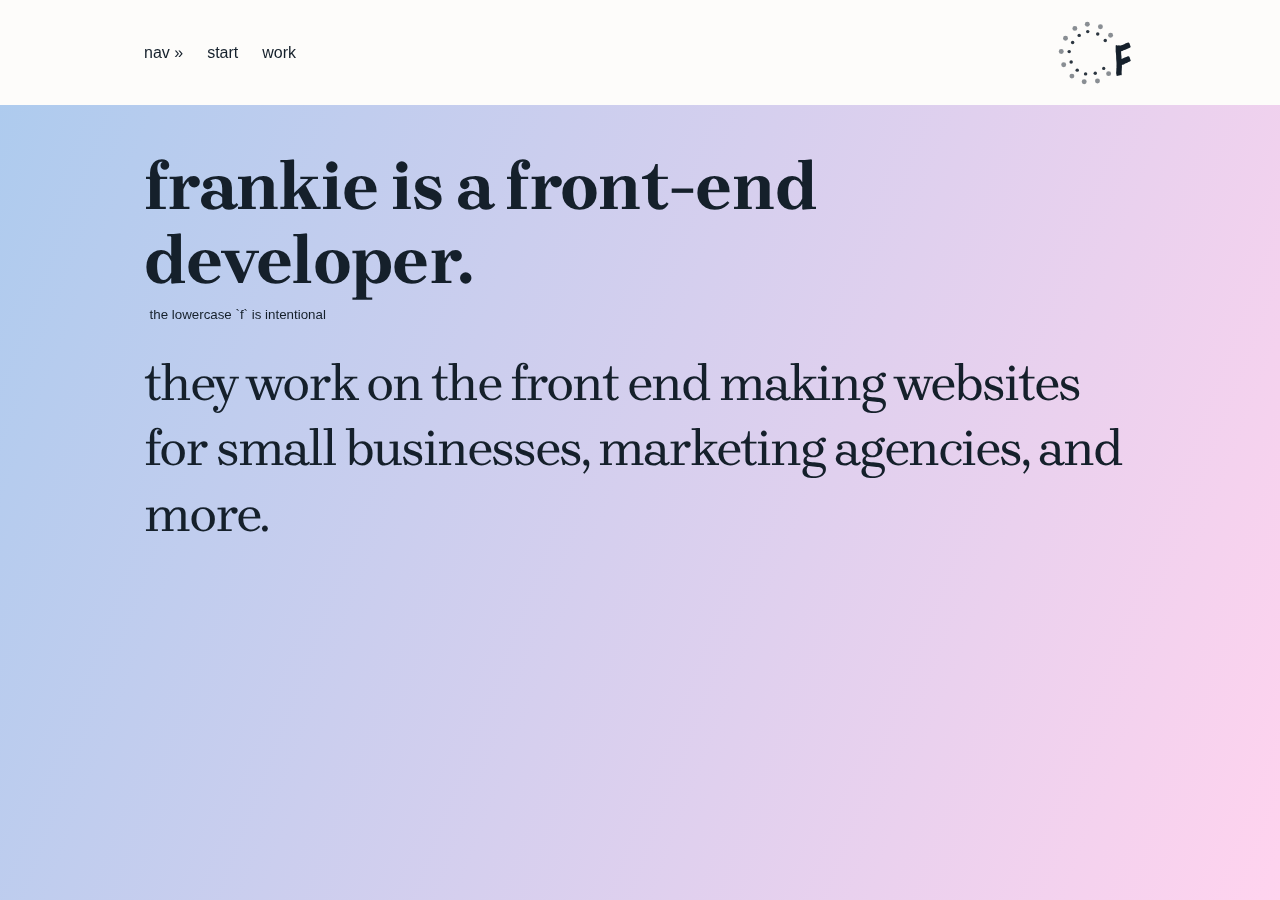
<file: index.html>
<!DOCTYPE html>
<html
	id="Root"
	lang="en"
	class="no-js"
	style="background-color: hsl(249.7, 100%, 93.9%); color: transparent"
>
	<head>
		<meta charset="UTF-8" />
		<meta name="viewport" content="width=device-width, initial-scale=1.0" />
		<title>frankie</title>
		<meta name="color-scheme" content="dark light" />
		<script>
			Root.classList.remove('no-js');
			Root.classList.add('js');
		</script>
		<!-- prettier-ignore -->
		<script>(_=>_?Promise.all([document.fonts.load("1em Brygada")]).then(_=>Root.classList.add('fonts')):Root.classList.add('fonts'))("fonts"in document)</script>
		<!-- prettier-ignore -->
		<style>*,*::before,*::after{box-sizing:border-box}a{color:transparent}[class],ol[class]{padding:0}body,h1,h2,h3,h4,p,ul[class],ol[class],figure,blockquote,dl,dd{margin:0}html{scroll-behavior:smooth}body{min-height:100vh;text-rendering:optimizeSpeed;line-height:1.5}ul[class],ol[class]{list-style:none}a:not([class]){text-decoration-skip-ink:auto}img,picture{max-width:100%;display:block}article>*+*{margin-top:1em}input,button,textarea,select{font:inherit}img:not([alt]){filter:blur(10px)}@media(prefers-reduced-motion:reduce){*{animation-duration:.01ms !important;animation-iteration-count:1 !important;transition-duration:.01ms !important;scroll-behavior:auto !important}}</style>
		<style>
			@font-face {
				font-family: 'Brygada';
				font-weight: 400 700;
				font-display: swap;
				src: url('static/Brygada1918-VariableFont_wght.woff2')
						format('woff2 supports variations'),
					url('static/Brygada1918-VariableFont_wght.woff2')
						format('woff2-variations'),
					url('static/Brygada1918-VariableFont_wght.ttf')
						format('ttf');
			}
			:root {
				--size-300: 0.75rem;
				--size-400: 1rem;
				--size-500: 1.33rem;
				--size-600: 1.77rem;
				--size-700: 2.36rem;
				--size-800: 3.15rem;
				--sizev-800: clamp(1.8rem, 8.5vw, 3.15rem);
				--size-900: 4.2rem;
				--sizev-900: clamp(2rem, 9vw, 4.2rem);
				--Serif: Iowan Old Style, Apple Garamond, Baskerville,
					Times New Roman, Droid Serif, Times, Source Serif Pro, serif,
					Apple Color Emoji, Segoe UI Emoji, Segoe UI Symbol;
				--System: -apple-system, BlinkMacSystemFont, avenir next, avenir,
					segoe ui, helvetica neue, helvetica, Ubuntu, roboto, noto,
					arial, sans-serif;
				--Font: 'Brygada', var(--Serif);
				--blacker: #0f0f0f;
				--black: rgb(21, 32, 43);
				--text-white: #ebf5f0;
				--text-black: var(--black);
				--text-color: var(--text-black);
				--white: #fdfcfa;
				--gradient-start: #accbee;
				--gradient-end: #ffd3ee;
				--gradient-light: linear-gradient(var(--gradient-angle), #accbee, #adc9ef, #afc3f0, #b2baf3, #bbb6f5, #cfbbf8, #e2c0fa, #f3c5fc, #fdcafb, #fecff4, #ffd2ef, #ffd3ee);
				--gradient-dark: linear-gradient(var(--gradient-angle), #5071a1, #4f6fa0, #4b6a9c, #456396, #3f598e, #384f85, #31457b, #2b3c71, #263468, #222d61, #1f295c, #1e285a);
				--gradient: var(--gradient-light)
				--focus-black: hsla(208.5, 18%, 43.5%, 0.1);
				--focus-white: hsla(208.5, 18%, 43.5%, 0.1);
				--focus: var(--focus-black);
			}

			@media (prefers-color-scheme: dark) {
				:root {
					--text-color: var(--text-white);
					--gradient-start: #5071a1;
					--gradient-end: #1e285a;
					--gradient: var(--gradient-dark);
					--focus: var(--focus-white);
				}
			}
			.hidden {
				display: none !important;
			}
		</style>
		<link
			rel="stylesheet"
			href="/index.css"
			media="print"
			onload="this.onload=null;this.media='all';"
		/>
		<noscript>
			<link rel="stylesheet" href="/index.css" />
		</noscript>
		<style>
			a[skiplink] {
				position: fixed !important;
				/* keep it on viewport */
				top: 0px !important;
				left: 0px !important;
				/* give it non-zero size, VoiceOver on Safari requires at least 2 pixels
	   before allowing buttons to be activated. */
				width: 4px !important;
				height: 4px !important;
				/* visually hide it with overflow and opacity */
				opacity: 0 !important;
				overflow: hidden !important;
				/* remove any margin or padding */
				border: none !important;
				margin: 0 !important;
				padding: 0 !important;
				/* ensure no other style sets display to none */
				display: block !important;
				visibility: visible !important;
				pointer-events: none !important;
			}

			a[skiplink]:focus {
				position: absolute !important;
				top: 0px !important;
				left: 0px !important;
				height: auto !important;
				width: auto !important;
				margin: auto !important;
				opacity: 1 !important;
				pointer-events: auto !important;
				background-color: white;
			}
		</style>
	</head>
	<body>
		<!-- prettier-ignore -->
		<script type="module">requestAnimationFrame(() => document.body.style.setProperty('--gradient-angle', Math.floor(Math.random() * 361) + 'deg'));</script>
		<a href="#main" skiplink>Skip to main</a>
		<!-- inpiration: https://bestfolios.medium.com/5-minimalist-design-portfolios-for-inspiration-57dc6bb439c1 -->
		<main id="main">
			<section id="navigation">
				<nav class="nav-items">
					<span>nav &raquo;</span>
					<a href="/" aria-current="page">start</a>
					<a href="/work.html">work</a>
				</nav>
				<!-- prettier-ignore -->
				<svg id="Logo" class="hidden" width="400" height="400" viewBox="0 0 488 488" fill="none" xmlns="http://www.w3.org/2000/svg" style="color:var(--text-color);">
					<path d="M450.07 193.039a33.41 33.41 0 013.403 6.543c1.047 2.094 1.57 3.577 1.57 4.449 0 1.222-.175 2.268-.523 3.141-.349.698-.873 1.57-1.571 2.617-6.63 2.966-13.347 6.02-20.152 9.16a359.918 359.918 0 01-20.414 8.899 142.885 142.885 0 00-4.973 2.093 81.587 81.587 0 01-5.234 2.094c-.349.349-1.134.698-2.356 1.047a17.562 17.562 0 01-2.879.262c.349 3.489.524 7.066.524 10.73l.523 10.992c0 1.047.175 2.094.524 3.141.349.872.523 1.832.523 2.879.349 3.315.524 6.543.524 9.684 0 3.14.174 6.368.523 9.683a2076.521 2076.521 0 0019.106-8.375 940.849 940.849 0 0119.367-8.637c1.047.175 2.181.349 3.402.524a11.02 11.02 0 013.402 1.047c.349.349.698.785 1.047 1.308.349.524.785.96 1.309 1.309 0 .872.523 2.181 1.57 3.926 1.222 1.57 1.832 3.315 1.832 5.234 0 .349.262.96.785 1.832.524.698.873 1.221 1.047 1.57 0 1.745-.087 2.705-.261 2.879 1.221.873 2.006 2.007 2.355 3.403.523 1.395.785 2.791.785 4.187-3.14 3.49-6.281 5.845-9.422 7.067a363.644 363.644 0 00-9.16 3.925 42.737 42.737 0 01-2.879 1.571l-3.14 1.57-4.188 1.57c-1.221.349-2.53.873-3.926 1.571a676.659 676.659 0 00-7.066 4.187c-2.617 1.57-4.973 2.53-7.067 2.879a47.403 47.403 0 01-3.664.785c-.872 0-1.919.436-3.14 1.309a75.374 75.374 0 00-.262 6.281 63.38 63.38 0 01.262 5.758c0 2.094-.175 4.187-.524 6.281a66.718 66.718 0 00-.261 6.02c0 3.489-.175 6.979-.524 10.468a94.94 94.94 0 00-.523 9.946c0 2.093.087 4.187.261 6.281.175 1.919.262 3.838.262 5.758 0 1.047-.174 2.006-.523 2.879l-1.047 2.617c-2.443.349-3.926.349-4.449 0a6.983 6.983 0 00-1.832-1.309c-.873 0-1.483.349-1.832 1.047-.175.698-.698 1.221-1.571 1.57-.698-.174-1.483-.174-2.355 0-.698 0-1.309-.174-1.832-.523A26.938 26.938 0 00381.5 382c-1.047.698-2.268 1.221-3.664 1.57-2.617-.349-4.275-.523-4.973-.523-.523.174-1.134.349-1.832.523-1.221-1.221-1.832-2.704-1.832-4.449.175-1.919-.261-3.577-1.308-4.973 0-1.744-.175-2.791-.524-3.14-.349-.524-.523-.96-.523-1.309v-1.57a8.628 8.628 0 00.261-2.094c0-1.57-.087-2.792-.261-3.664.174-1.047.349-2.617.523-4.711l.524-6.805c.174-2.442.261-4.798.261-7.066v-5.496c0-.872.175-1.57.524-2.094.349-.698.523-1.483.523-2.355 0-1.396-.087-2.617-.261-3.664v-3.664-7.328c.174-2.443.261-4.886.261-7.329 0-7.502-.436-14.83-1.308-21.984a231.717 231.717 0 01-1.047-21.984c0-4.013-.175-8.375-.524-13.086-.349-4.886-.785-9.335-1.308-13.348 0-.872-.175-1.57-.524-2.094a8.627 8.627 0 01-.261-2.093 75.398 75.398 0 01-.262-6.282v-6.804-5.758-7.852-7.851c.174-2.443.349-4.188.523-5.235 0-.174.524-.436 1.571-.785 1.046-.523 1.744-.785 2.093-.785.873 0 1.571.262 2.094.785a17.016 17.016 0 001.832 1.57c.698-.523 1.396-.785 2.094-.785h2.617c2.617-.523 4.188-.436 4.711.262.698.523 1.221.785 1.57.785.524 0 .96-.262 1.309-.785s.785-.785 1.309-.785c1.395 0 2.18.349 2.355 1.047.349.698.872 1.047 1.57 1.047.698 0 1.222-.262 1.571-.786.349-.523.698-.785 1.046-.785.524 0 1.047.175 1.571.524a4.95 4.95 0 001.57.261c.872 0 1.832-.261 2.879-.785 1.047-.698 2.007-1.221 2.879-1.57 1.396-.349 2.617-.785 3.664-1.309a30.815 30.815 0 013.664-1.308c2.617-1.571 4.536-2.53 5.758-2.879a43.591 43.591 0 004.187-1.832c2.966-1.396 5.758-2.705 8.375-3.926a130.258 130.258 0 018.637-3.926c1.57 0 2.617-.349 3.141-1.047 1.221.524 2.791.611 4.711.262 2.093 1.919 3.402 3.402 3.925 4.449a18.778 18.778 0 002.356 2.879c1.047 1.396 1.745 2.094 2.094 2.094 0 .523-.262 1.134-.786 1.832-.523.698-.785 1.309-.785 1.832z" fill="currentcolor"/>
					<circle cx="291" cy="338" r="10" fill="currentcolor" fill-opacity="0.9"/>
					<circle cx="239.5" cy="367.5" r="10.5" fill="currentcolor" fill-opacity="0.9"/>
					<circle cx="180.5" cy="371.5" r="10.5" fill="currentcolor" fill-opacity="0.9"/>
					<circle cx="129.5" cy="348.5" r="10.5" fill="currentcolor" fill-opacity="0.9"/>
					<circle cx="92.5" cy="298.5" r="10.5" fill="currentcolor" fill-opacity="0.9"/>
					<circle cx="80.5" cy="235.5" r="10.5" fill="currentcolor" fill-opacity="0.9"/>
					<circle cx="101.5" cy="179.5" r="10.5" fill="currentcolor" fill-opacity="0.9"/>
					<circle cx="141.5" cy="136.5" r="10.5" fill="currentcolor" fill-opacity="0.9"/>
					<circle cx="193.5" cy="113.5" r="10.5" fill="currentcolor" fill-opacity="0.9"/>
					<circle cx="254.5" cy="128.5" r="10.5" fill="currentcolor" fill-opacity="0.9"/>
					<circle cx="300.5" cy="167.5" r="10.5" fill="currentcolor" fill-opacity="0.9"/>
					<circle cx="115" cy="94" r="15" fill="currentcolor" fill-opacity="0.5"/>
					<circle cx="58" cy="154" r="15" fill="currentcolor" fill-opacity="0.5"/>
					<circle cx="32" cy="235" r="15" fill="currentcolor" fill-opacity="0.5"/>
					<circle cx="97" cy="385" r="15" fill="currentcolor" fill-opacity="0.5"/>
					<circle cx="172" cy="419" r="15" fill="currentcolor" fill-opacity="0.5"/>
					<circle cx="253" cy="415" r="15" fill="currentcolor" fill-opacity="0.5"/>
					<circle cx="321" cy="370" r="15" fill="currentcolor" fill-opacity="0.5"/>
					<circle cx="47" cy="316" r="15" fill="currentcolor" fill-opacity="0.5"/>
					<circle cx="191" cy="69" r="15" fill="currentcolor" fill-opacity="0.5"/>
					<circle cx="271" cy="84" r="15" fill="currentcolor" fill-opacity="0.5"/>
					<circle cx="333" cy="136" r="15" fill="currentcolor" fill-opacity="0.5"/>
					<!-- prettier-ignore -->
				</svg>
			</section>
			<section id="wrapper" class="flow" aria-live="polite">
				<h1><span>frankie</span> is a front-end developer.</h1>
				<small>the lowercase `f` is intentional</small>
				<p class="h2">
					they work on the front end making websites for small
					businesses, marketing agencies, and more.
				</p>
			</section>
		</main>
		<script async defer src="/static/index.js"></script>
	</body>
</html>
</file>
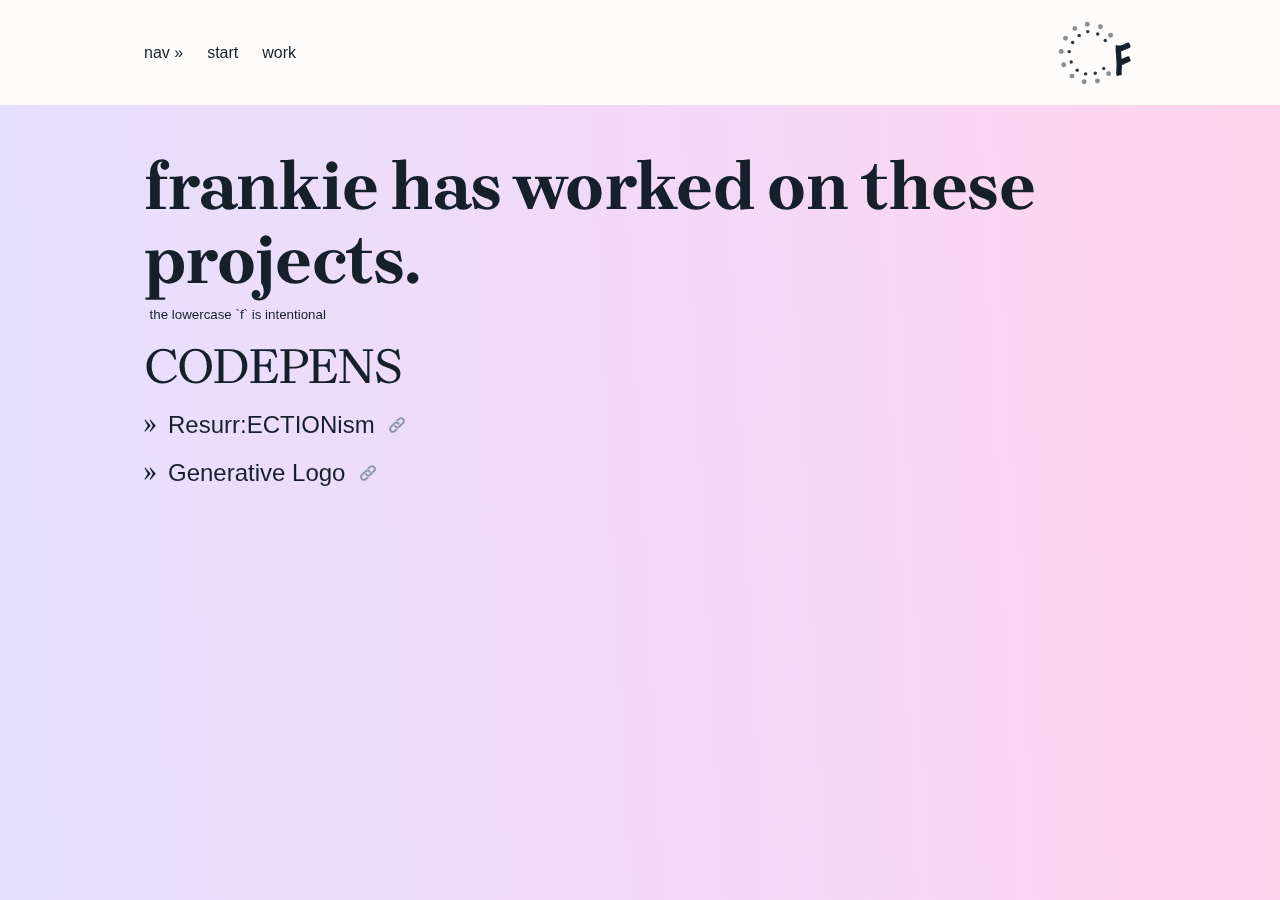
<file: work.html>
<!DOCTYPE html>
<html
	id="Root"
	lang="en"
	class="no-js"
	style="background-color: hsl(249.7, 100%, 93.9%); color: transparent"
>
	<head>
		<meta charset="UTF-8" />
		<meta name="viewport" content="width=device-width, initial-scale=1.0" />
		<title>frankie:work</title>
		<meta name="color-scheme" content="dark light" />
		<script>
			Root.classList.remove('no-js');
			Root.classList.add('js');
		</script>
		<!-- prettier-ignore -->
		<script>(_=>_?Promise.all([document.fonts.load("1em Brygada")]).then(_=>Root.classList.add('fonts')):Root.classList.add('fonts'))("fonts"in document)</script>
		<!-- prettier-ignore -->
		<style>*,*::before,*::after{box-sizing:border-box}a{color:transparent}[class],ol[class]{padding:0}body,h1,h2,h3,h4,p,ul[class],ol[class],figure,blockquote,dl,dd{margin:0}html{scroll-behavior:smooth}body{min-height:100vh;text-rendering:optimizeSpeed;line-height:1.5}ul[class],ol[class]{list-style:none}a:not([class]){text-decoration-skip-ink:auto}img,picture{max-width:100%;display:block}article>*+*{margin-top:1em}input,button,textarea,select{font:inherit}img:not([alt]){filter:blur(10px)}@media(prefers-reduced-motion:reduce){*{animation-duration:.01ms !important;animation-iteration-count:1 !important;transition-duration:.01ms !important;scroll-behavior:auto !important}}</style>
		<style>
			@font-face {
				font-family: 'Brygada';
				font-weight: 400 700;
				font-display: swap;
				src: url('static/Brygada1918-VariableFont_wght.woff2')
						format('woff2 supports variations'),
					url('static/Brygada1918-VariableFont_wght.woff2')
						format('woff2-variations'),
					url('static/Brygada1918-VariableFont_wght.ttf')
						format('ttf');
			}
			:root {
				--size-300: 0.75rem;
				--size-400: 1rem;
				--size-500: 1.33rem;
				--size-600: 1.77rem;
				--size-700: 2.36rem;
				--size-800: 3.15rem;
				--sizev-800: clamp(1.8rem, 8.5vw, 3.15rem);
				--size-900: 4.2rem;
				--sizev-900: clamp(2rem, 9vw, 4.2rem);
				--Serif: Iowan Old Style, Apple Garamond, Baskerville,
					Times New Roman, Droid Serif, Times, Source Serif Pro, serif,
					Apple Color Emoji, Segoe UI Emoji, Segoe UI Symbol;
				--System: -apple-system, BlinkMacSystemFont, avenir next, avenir,
					segoe ui, helvetica neue, helvetica, Ubuntu, roboto, noto,
					arial, sans-serif;
				--Font: 'Brygada', var(--Serif);
				--blacker: #0f0f0f;
				--black: rgb(21, 32, 43);
				--text-white: #ebf5f0;
				--text-black: var(--black);
				--text-color: var(--text-black);
				--white: #fdfcfa;
				--gradient-start: hsl(323.2, 100%, 91.4%);
				--gradient-end: hsl(249.7, 100%, 93.9%);
				--focus-black: hsla(208.5, 18%, 43.5%, 0.1);
				--focus-white: hsla(208.5, 18%, 43.5%, 0.1);
				--focus: var(--focus-black);
			}

			@media (prefers-color-scheme: dark) {
				:root {
					--text-color: var(--text-white);
					--gradient-start: hsl(285, 100%, 34%);
					--gradient-end: hsl(242, 75%, 24%);
					--focus: var(--focus-white);
				}
			}
			.hidden {
				display: none !important;
			}
		</style>
		<link
			rel="stylesheet"
			href="/index.css"
			media="print"
			onload="this.onload=null;this.media='all';"
		/>
		<noscript>
			<link rel="stylesheet" href="/index.css" />
		</noscript>
		<style>
			a[skiplink] {
				position: fixed !important;
				/* keep it on viewport */
				top: 0px !important;
				left: 0px !important;
				/* give it non-zero size, VoiceOver on Safari requires at least 2 pixels
	   before allowing buttons to be activated. */
				width: 4px !important;
				height: 4px !important;
				/* visually hide it with overflow and opacity */
				opacity: 0 !important;
				overflow: hidden !important;
				/* remove any margin or padding */
				border: none !important;
				margin: 0 !important;
				padding: 0 !important;
				/* ensure no other style sets display to none */
				display: block !important;
				visibility: visible !important;
				pointer-events: none !important;
			}

			a[skiplink]:focus {
				position: absolute !important;
				top: 0px !important;
				left: 0px !important;
				height: auto !important;
				width: auto !important;
				margin: auto !important;
				opacity: 1 !important;
				pointer-events: auto !important;
				background-color: white;
			}
		</style>
	</head>
	<body>
		<!-- prettier-ignore -->
		<script>requestAnimationFrame(() => document.body.style.setProperty('--gradient-angle', Math.floor(Math.random() * 361) + 'deg'));</script>
		<a href="#main" skiplink>Skip to main</a>
		<!-- inpiration: https://bestfolios.medium.com/5-minimalist-design-portfolios-for-inspiration-57dc6bb439c1 -->
		<main id="main">
			<section id="navigation">
				<nav class="nav-items">
					<span>nav &raquo;</span>
					<a href="/">start</a>
					<a aria-current="page" href="work.html">work</a>
				</nav>
			</section>
			<!-- prettier-ignore -->
			<svg id="Logo" class="hidden" width="400" height="400" viewBox="0 0 488 488" fill="none" xmlns="http://www.w3.org/2000/svg" style="color:var(--text-color);">
				<path d="M450.07 193.039a33.41 33.41 0 013.403 6.543c1.047 2.094 1.57 3.577 1.57 4.449 0 1.222-.175 2.268-.523 3.141-.349.698-.873 1.57-1.571 2.617-6.63 2.966-13.347 6.02-20.152 9.16a359.918 359.918 0 01-20.414 8.899 142.885 142.885 0 00-4.973 2.093 81.587 81.587 0 01-5.234 2.094c-.349.349-1.134.698-2.356 1.047a17.562 17.562 0 01-2.879.262c.349 3.489.524 7.066.524 10.73l.523 10.992c0 1.047.175 2.094.524 3.141.349.872.523 1.832.523 2.879.349 3.315.524 6.543.524 9.684 0 3.14.174 6.368.523 9.683a2076.521 2076.521 0 0019.106-8.375 940.849 940.849 0 0119.367-8.637c1.047.175 2.181.349 3.402.524a11.02 11.02 0 013.402 1.047c.349.349.698.785 1.047 1.308.349.524.785.96 1.309 1.309 0 .872.523 2.181 1.57 3.926 1.222 1.57 1.832 3.315 1.832 5.234 0 .349.262.96.785 1.832.524.698.873 1.221 1.047 1.57 0 1.745-.087 2.705-.261 2.879 1.221.873 2.006 2.007 2.355 3.403.523 1.395.785 2.791.785 4.187-3.14 3.49-6.281 5.845-9.422 7.067a363.644 363.644 0 00-9.16 3.925 42.737 42.737 0 01-2.879 1.571l-3.14 1.57-4.188 1.57c-1.221.349-2.53.873-3.926 1.571a676.659 676.659 0 00-7.066 4.187c-2.617 1.57-4.973 2.53-7.067 2.879a47.403 47.403 0 01-3.664.785c-.872 0-1.919.436-3.14 1.309a75.374 75.374 0 00-.262 6.281 63.38 63.38 0 01.262 5.758c0 2.094-.175 4.187-.524 6.281a66.718 66.718 0 00-.261 6.02c0 3.489-.175 6.979-.524 10.468a94.94 94.94 0 00-.523 9.946c0 2.093.087 4.187.261 6.281.175 1.919.262 3.838.262 5.758 0 1.047-.174 2.006-.523 2.879l-1.047 2.617c-2.443.349-3.926.349-4.449 0a6.983 6.983 0 00-1.832-1.309c-.873 0-1.483.349-1.832 1.047-.175.698-.698 1.221-1.571 1.57-.698-.174-1.483-.174-2.355 0-.698 0-1.309-.174-1.832-.523A26.938 26.938 0 00381.5 382c-1.047.698-2.268 1.221-3.664 1.57-2.617-.349-4.275-.523-4.973-.523-.523.174-1.134.349-1.832.523-1.221-1.221-1.832-2.704-1.832-4.449.175-1.919-.261-3.577-1.308-4.973 0-1.744-.175-2.791-.524-3.14-.349-.524-.523-.96-.523-1.309v-1.57a8.628 8.628 0 00.261-2.094c0-1.57-.087-2.792-.261-3.664.174-1.047.349-2.617.523-4.711l.524-6.805c.174-2.442.261-4.798.261-7.066v-5.496c0-.872.175-1.57.524-2.094.349-.698.523-1.483.523-2.355 0-1.396-.087-2.617-.261-3.664v-3.664-7.328c.174-2.443.261-4.886.261-7.329 0-7.502-.436-14.83-1.308-21.984a231.717 231.717 0 01-1.047-21.984c0-4.013-.175-8.375-.524-13.086-.349-4.886-.785-9.335-1.308-13.348 0-.872-.175-1.57-.524-2.094a8.627 8.627 0 01-.261-2.093 75.398 75.398 0 01-.262-6.282v-6.804-5.758-7.852-7.851c.174-2.443.349-4.188.523-5.235 0-.174.524-.436 1.571-.785 1.046-.523 1.744-.785 2.093-.785.873 0 1.571.262 2.094.785a17.016 17.016 0 001.832 1.57c.698-.523 1.396-.785 2.094-.785h2.617c2.617-.523 4.188-.436 4.711.262.698.523 1.221.785 1.57.785.524 0 .96-.262 1.309-.785s.785-.785 1.309-.785c1.395 0 2.18.349 2.355 1.047.349.698.872 1.047 1.57 1.047.698 0 1.222-.262 1.571-.786.349-.523.698-.785 1.046-.785.524 0 1.047.175 1.571.524a4.95 4.95 0 001.57.261c.872 0 1.832-.261 2.879-.785 1.047-.698 2.007-1.221 2.879-1.57 1.396-.349 2.617-.785 3.664-1.309a30.815 30.815 0 013.664-1.308c2.617-1.571 4.536-2.53 5.758-2.879a43.591 43.591 0 004.187-1.832c2.966-1.396 5.758-2.705 8.375-3.926a130.258 130.258 0 018.637-3.926c1.57 0 2.617-.349 3.141-1.047 1.221.524 2.791.611 4.711.262 2.093 1.919 3.402 3.402 3.925 4.449a18.778 18.778 0 002.356 2.879c1.047 1.396 1.745 2.094 2.094 2.094 0 .523-.262 1.134-.786 1.832-.523.698-.785 1.309-.785 1.832z" fill="currentcolor"/>
				<circle cx="291" cy="338" r="10" fill="currentcolor" fill-opacity="0.9"/>
				<circle cx="239.5" cy="367.5" r="10.5" fill="currentcolor" fill-opacity="0.9"/>
				<circle cx="180.5" cy="371.5" r="10.5" fill="currentcolor" fill-opacity="0.9"/>
				<circle cx="129.5" cy="348.5" r="10.5" fill="currentcolor" fill-opacity="0.9"/>
				<circle cx="92.5" cy="298.5" r="10.5" fill="currentcolor" fill-opacity="0.9"/>
				<circle cx="80.5" cy="235.5" r="10.5" fill="currentcolor" fill-opacity="0.9"/>
				<circle cx="101.5" cy="179.5" r="10.5" fill="currentcolor" fill-opacity="0.9"/>
				<circle cx="141.5" cy="136.5" r="10.5" fill="currentcolor" fill-opacity="0.9"/>
				<circle cx="193.5" cy="113.5" r="10.5" fill="currentcolor" fill-opacity="0.9"/>
				<circle cx="254.5" cy="128.5" r="10.5" fill="currentcolor" fill-opacity="0.9"/>
				<circle cx="300.5" cy="167.5" r="10.5" fill="currentcolor" fill-opacity="0.9"/>
				<circle cx="115" cy="94" r="15" fill="currentcolor" fill-opacity="0.5"/>
				<circle cx="58" cy="154" r="15" fill="currentcolor" fill-opacity="0.5"/>
				<circle cx="32" cy="235" r="15" fill="currentcolor" fill-opacity="0.5"/>
				<circle cx="97" cy="385" r="15" fill="currentcolor" fill-opacity="0.5"/>
				<circle cx="172" cy="419" r="15" fill="currentcolor" fill-opacity="0.5"/>
				<circle cx="253" cy="415" r="15" fill="currentcolor" fill-opacity="0.5"/>
				<circle cx="321" cy="370" r="15" fill="currentcolor" fill-opacity="0.5"/>
				<circle cx="47" cy="316" r="15" fill="currentcolor" fill-opacity="0.5"/>
				<circle cx="191" cy="69" r="15" fill="currentcolor" fill-opacity="0.5"/>
				<circle cx="271" cy="84" r="15" fill="currentcolor" fill-opacity="0.5"/>
				<circle cx="333" cy="136" r="15" fill="currentcolor" fill-opacity="0.5"/>
				<!-- prettier-ignore -->
			</svg>
			<section id="wrapper" class="flow" aria-live="polite">
				<h1>frankie has worked on these projects.</h1>
				<small>the lowercase `f` is intentional</small>
				<div>
					<ul role="list" class="work-links">
						<li class="h2">CODEPENS</li>
						<li>
							<a
								href="https://codepen.io/frankie_tech/full/RwPZYJP"
								rel="noopener noreferrer"
								target="_blank"
								title="Opens in a new window"
							>
								Resurr:ECTIONism
							</a>
							<span aria-hidden="true"></span>
							<span>Opens in a new window</span>
						</li>
						<li>
							<a
								href="https://codepen.io/frankie_tech/full/GRroMzo"
								rel="noopener noreferrer"
								target="_blank"
								title="Opens in a new window"
							>
								Generative Logo
							</a>
							<span aria-hidden="true"></span>
							<span>Opens in a new window</span>
						</li>
					</ul>
				</div>
				<p class="h2"></p>
			</section>
		</main>
		<script async defer src="/static/index.js"></script>
	</body>
</html>
</file>
<file: index.css>
#Logo {
	max-width: 5rem;
	place-self: center end;
	height: auto;
	will-change: transform;
	overflow: visible;
	grid-column: 2;
	grid-row: 1;
}

@media (prefers-reduced-motion: no-preference) {
	#Logo > circle {
		transform: translate(calc(var(--x, 0) * 1px), calc(var(--y, 0) * 1px));
		transition: transform 1s ease-out;
	}
}

#wrapper {
	opacity: 1;
	transition: opacity 0.25s linear;
	grid-column: 2 / span 1;
}

.transitioning #wrapper {
	opacity: 0;
}

html {
	transition: opacity 0.25s linear;
	font-size: 16px;
	color: transparent;
	opacity: 1;
	font-family: var(--System);
}

html.js {
	opacity: 1;
}

@keyframes loadIn {
	from {
		opacity: 0;
	}
	to {
		opacity: 1;
	}
}

html,
body {
	height: 100%;
	height: -webkit-fill-available;
	line-height: 1.5;
}

body {
	display: flex;
	flex-direction: column;
	font-weight: 400;
	font-family: var(--Font);
	color: transparent;
	transition: color 0.25s linear;
}

.loaded body,
.loaded {
	color: var(--text-color);
}

.no-js body {
	color: var(--text-color);
}

body::before {
	content: '';
	display: block;
	position: fixed;
	top: 0;
	right: 0;
	bottom: 0;
	left: 0;
	opacity: 0;
	transition: opacity 1s linear;
	pointer-events: none;
	z-index: 0;
}

.no-js body::before,
.transitioning body::before {
	opacity: 0;
}

.loaded body::before {
	opacity: 1;
	background-image: linear-gradient(
		calc(var(--gradient-angle, 122deg)),
		var(--gradient-start),
		var(--gradient-end)
	);
}

.loaded.fonts body {
	color: var(--text-color);
}

@media (prefers-contrast: more) {
	body {
		background-image: unset;
		background-color: var(--gradient-end) !important;
	}
	body::before {
		content: unset;
	}
}

main {
	position: relative;
	display: grid;
	grid-template-columns: 1fr clamp(414px, 95vw, 992px) 1fr;
	grid-template-rows: clamp(80px, 15vh, 105px);
	grid-auto-rows: auto;
	height: 100%;
	grid-column-gap: 1vw;
	grid-row-gap: 5vh;
}

#navigation {
	display: grid;
	grid-column: 1 / -1;
	grid: inherit;
	grid-gap: inherit;
	grid-row: 1 / 2;
	justify-content: space-around;
	align-items: center;
	background-color: transparent;
	transition: 0.25s background-color ease-out;
	width: 100%;
}

.loaded #navigation {
	background-color: var(--white);
}

@media (prefers-color-scheme: dark) {
	.loaded #navigation {
		/* background-color: rgba(91, 112, 131, 0.1); */
		background-color: var(--black);
	}
}

a {
	transition: text-decoration-color 0.25s ease-out, color 0.25s ease-out,
		border-bottom-color 0.25s ease-out;
	border-bottom-color: transparent;
}

ul {
	padding-left: 0;
	list-style: none;
}

nav {
	grid-column: 2;
	grid-row: 1;
	display: flex;
	justify-content: flex-start;
	align-items: flex-end;
	padding-top: 2rem;
}

nav > * {
	margin: 0 0.25em;
	padding: 0.25em 0.5em;
	font-family: var(--System);
	color: transparent;
	transition: color 0.25s ease-out;
}

nav > *:first-child {
	padding-left: 0;
	margin-left: 0;
}

nav a {
	color: transparent;
	border-radius: 0.25em;
	text-decoration-color: transparent;
}
.loaded nav > *,
.loaded nav a {
	color: var(--text-color);
}

nav a:hover {
	text-decoration-color: currentColor;
}

nav a:focus {
	background-color: var(--focus);
}

nav a:active:focus {
	text-decoration: unset;
}

nav > .nav-title {
	padding-right: 1rem;
	flex: 0 0 auto;
	width: auto;
}

nav > .nav-items > * {
	margin-right: 1rem;
	line-height: 1.1;
}

h1,
.h1,
h2,
.h2,
h3,
.h3,
h4,
.h4 {
	width: 100%;
	line-height: 1.3;
	font-weight: 625;
}

h1,
.h1 {
	line-height: 1.1;
	font-family: var(--System);
	font-size: 4.5rem;
}

.no-js h1,
.fonts h1,
.no-js .h1,
.fonts .h1 {
	font-size: var(--sizev-900);
	font-family: var(--Font);
	letter-spacing: -0.01em;
	font-weight: 700;
}

.h2,
h2 {
	font-family: var(--Font);
	font-size: var(--sizev-800);
	font-weight: 400;
	letter-spacing: -2px;
}

.no-js h2,
.fonts h2,
.no-js .h2,
.fonts .h2 {
	font-weight: 450;
}

.h3,
h3 {
	font-size: var(--size-700);
}

h4,
.h4 {
	font-size: var(--size-500);
}

.sans-serif,
small,
a {
	font-family: var(--System);
}

.no-js a,
.loaded a {
	color: var(--text-color);
}

.flow > * {
	margin: 0;
}

.flow > * + * {
	margin-top: 0.5em;
}

.flow > small {
	display: inline-block;
	margin-inline-start: 0.75ch;
}

.work-links a {
	font-size: 1.5rem;
	text-decoration: none;
	border-bottom: 2px dashed transparent;
}

.work-links li:not([class])::before {
	content: '\00BB';
	font-size: 2rem;
	display: inline-block;
	margin-right: 0.5rem;
}

.work-links a + span + span {
	position: fixed !important;
	/* keep it on viewport */
	top: 0px !important;
	left: 0px !important;
	/* give it non-zero size, VoiceOver on Safari requires at least 2 pixels
	   before allowing buttons to be activated. */
	width: 4px !important;
	height: 4px !important;
	/* visually hide it with overflow and opacity */
	opacity: 0 !important;
	overflow: hidden !important;
	/* remove any margin or padding */
	border: none !important;
	margin: 0 !important;
	padding: 0 !important;
	/* ensure no other style sets display to none */
	display: block !important;
	visibility: visible !important;
	pointer-events: none !important;
}

.work-links a:hover {
	border-bottom-color: currentColor;
}

.work-links a + span::after {
	content: url("data:image/svg+xml,%3Csvg xmlns='http://www.w3.org/2000/svg' xmlns:xlink='http://www.w3.org/1999/xlink' aria-hidden='true' focusable='false' width='1em' height='1em' preserveAspectRatio='xMidYMid meet' viewBox='0 0 36 36' data-icon='twemoji:link' data-width='1em' data-height='1em' data-inline='false' class='iconify' style='transform: rotate(360deg);'%3E%3Cpath fill='%238899A6' d='M15 9l6-6s6-6 12 0s0 12 0 12l-8 8s-6 6-12 0c-1.125-1.125-1.822-2.62-1.822-2.62l3.353-3.348S14.396 18.396 16 20c0 0 3 3 6 0l8-8s3-3 0-6s-6 0-6 0l-3.729 3.729s-1.854-1.521-5.646-.354L15 9z'%3E%3C/path%3E%3Cpath fill='%238899A6' d='M20.845 27l-6 6s-6 6-12 0s0-12 0-12l8-8s6-6 12 0c1.125 1.125 1.822 2.62 1.822 2.62l-3.354 3.349s.135-1.365-1.469-2.969c0 0-3-3-6 0l-8 8s-3 3 0 6s6 0 6 0l3.729-3.729s1.854 1.521 5.646.354l-.374.375z'%3E%3C/path%3E%3C/svg%3E");
	display: inline-block;
	margin-left: 0.5rem;
	opacity: 0;
	transition: opacity 0.25s ease-out, transform 0.25s ease-out;
}

.loaded .work-links a + span::after {
	opacity: 1;
}

.work-links a:hover + span::after {
	transform: translateY(-0.5rem);
}
</file>
